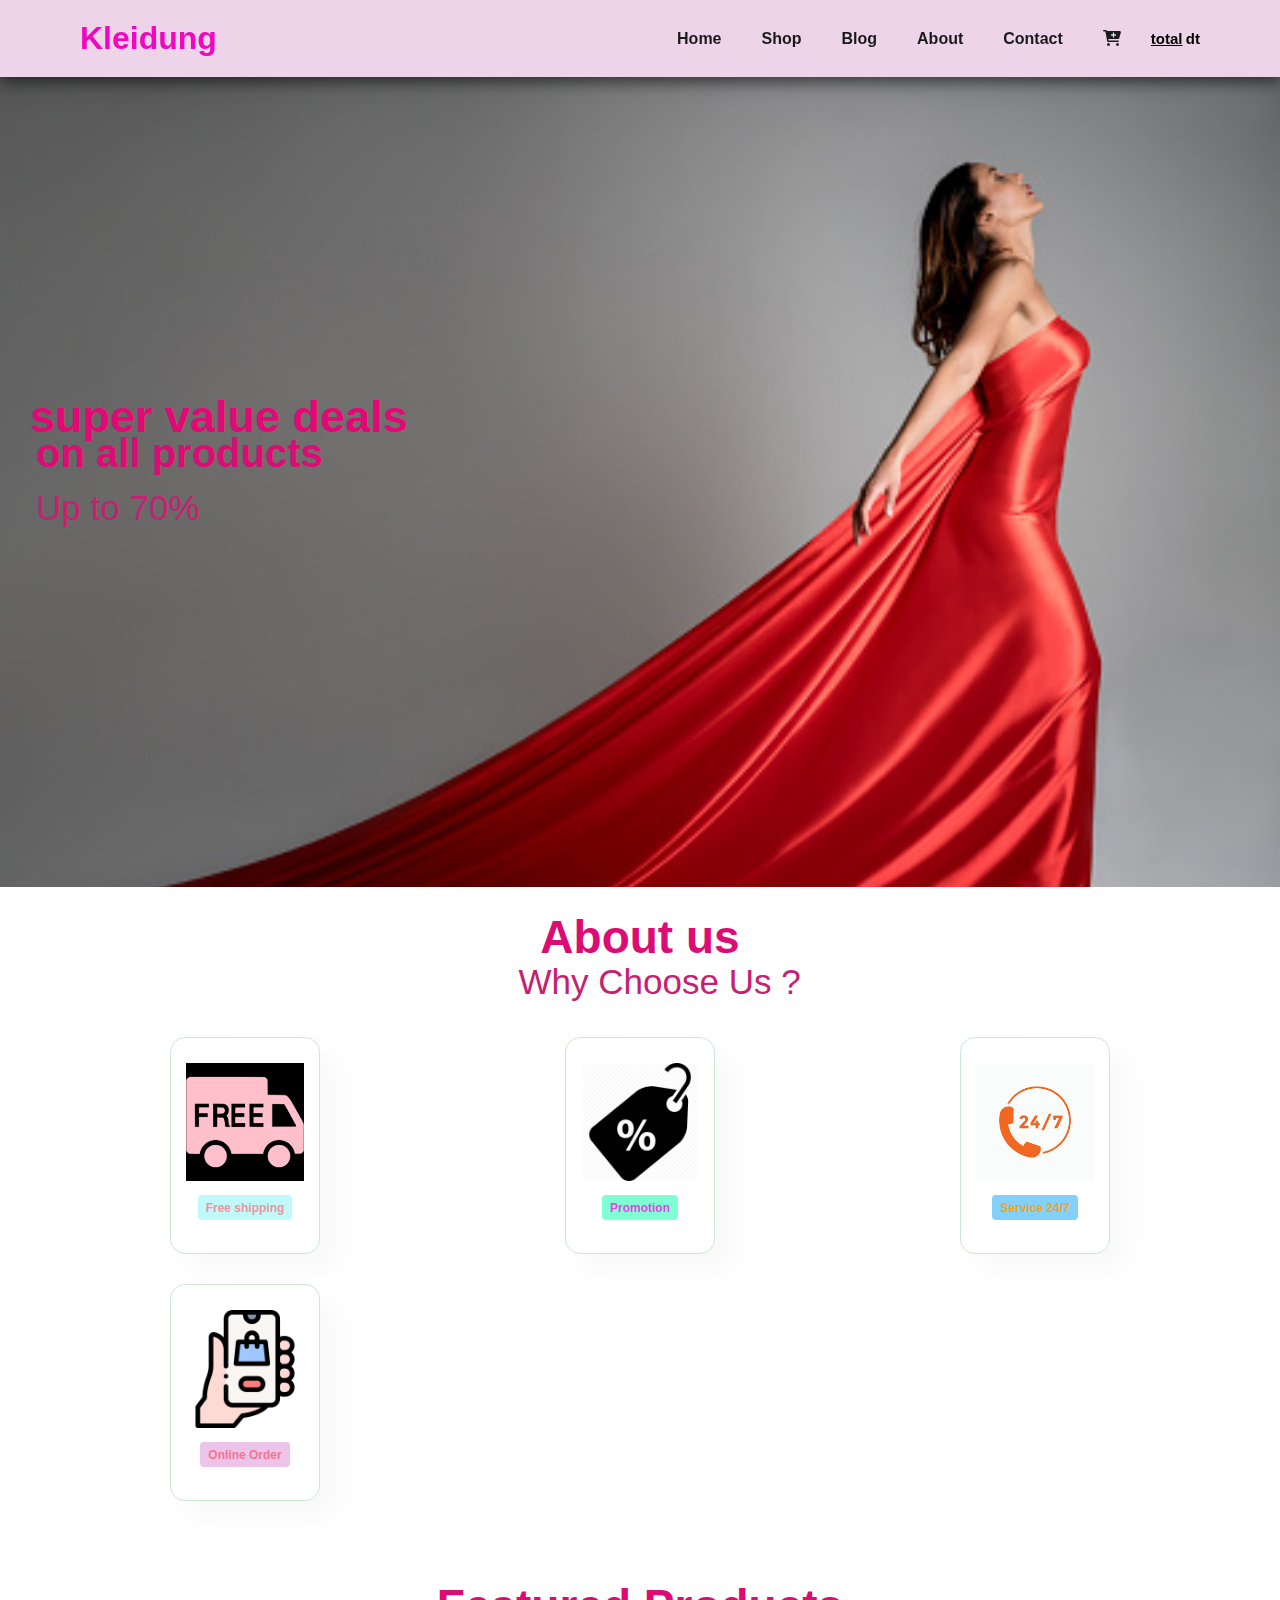
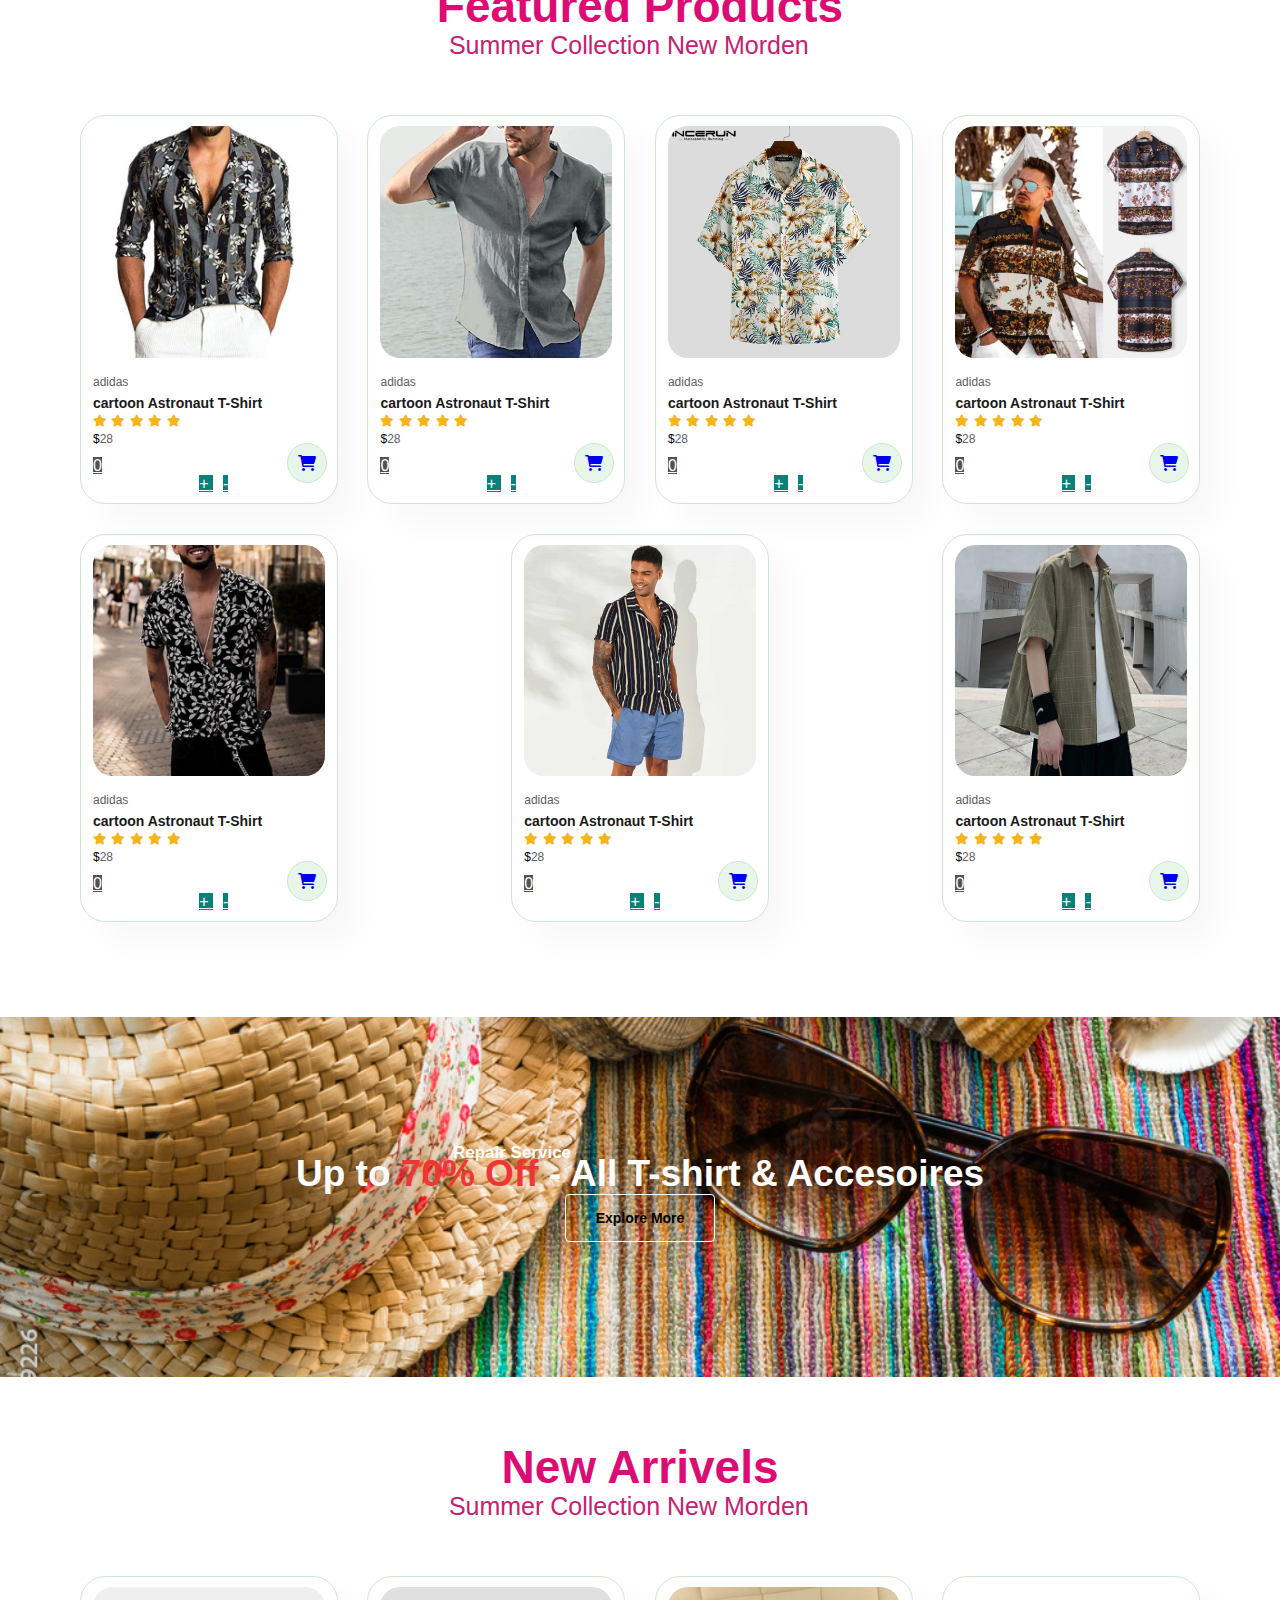
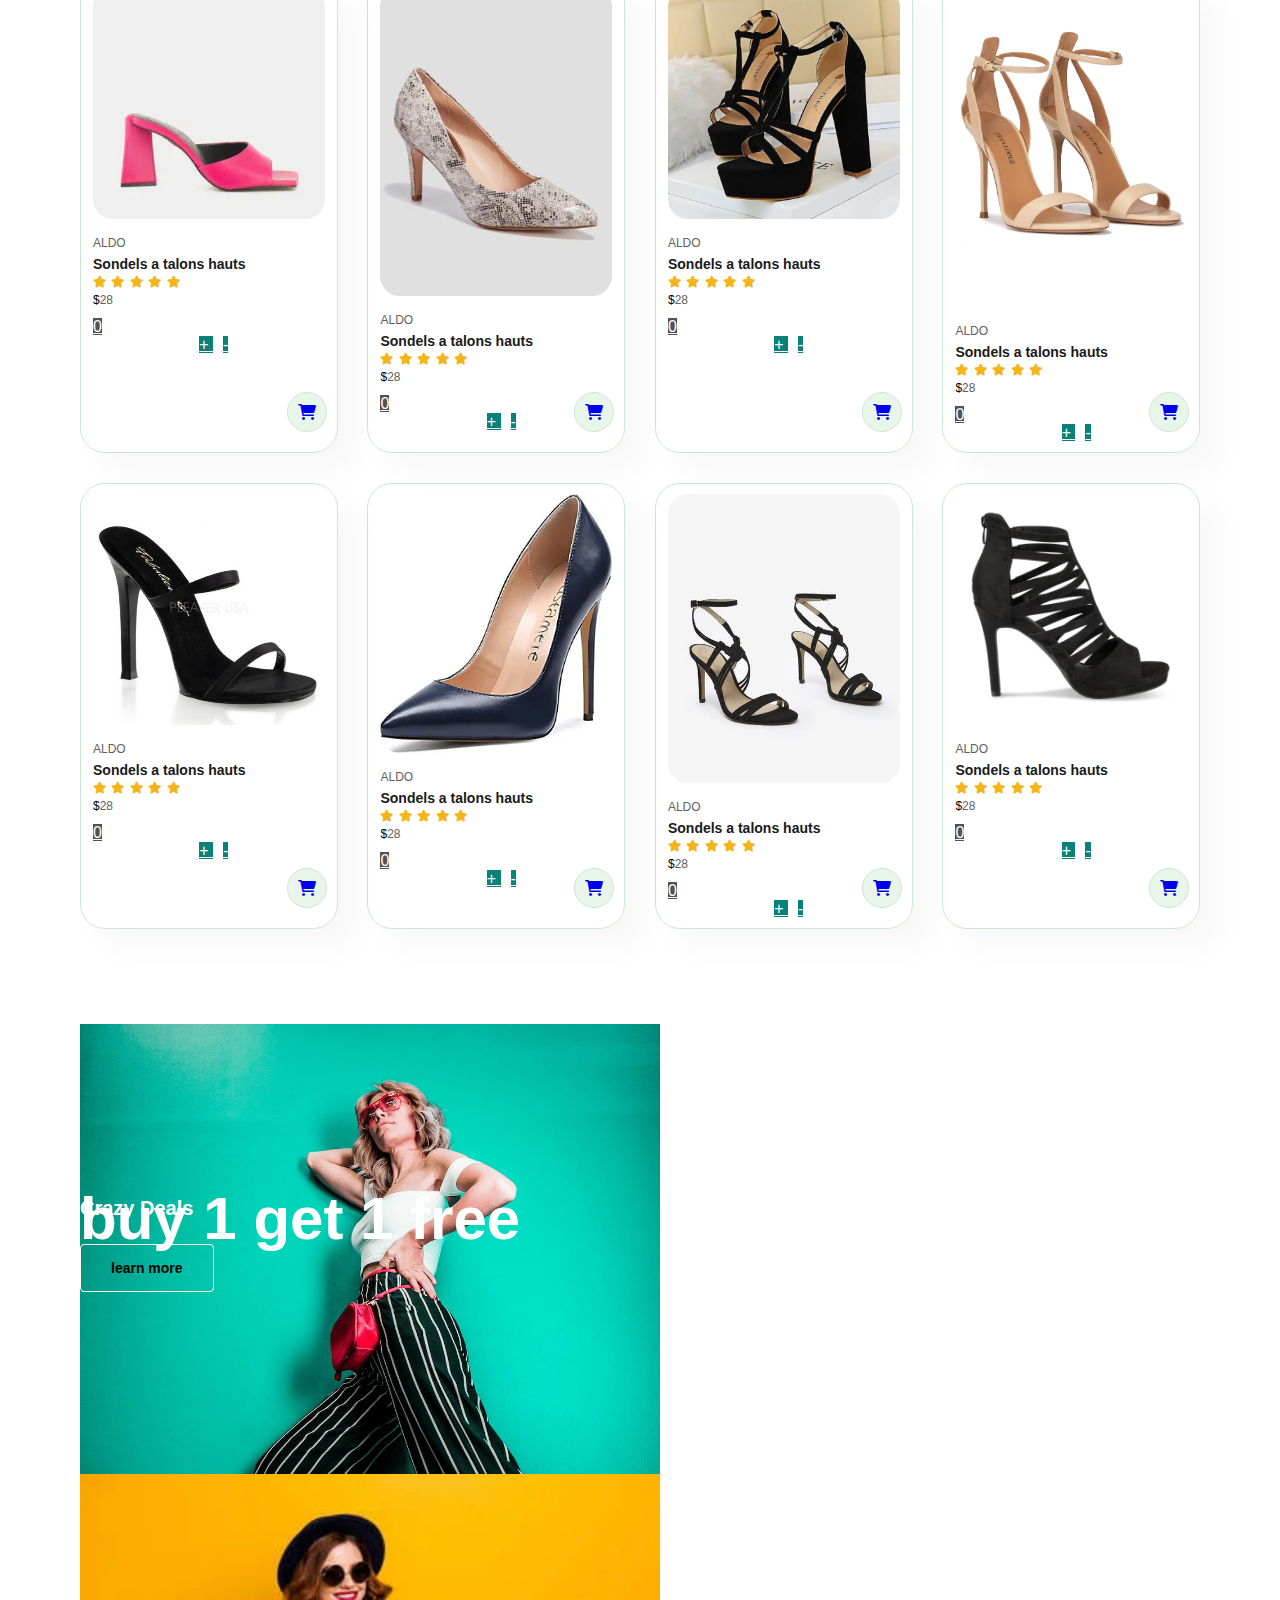
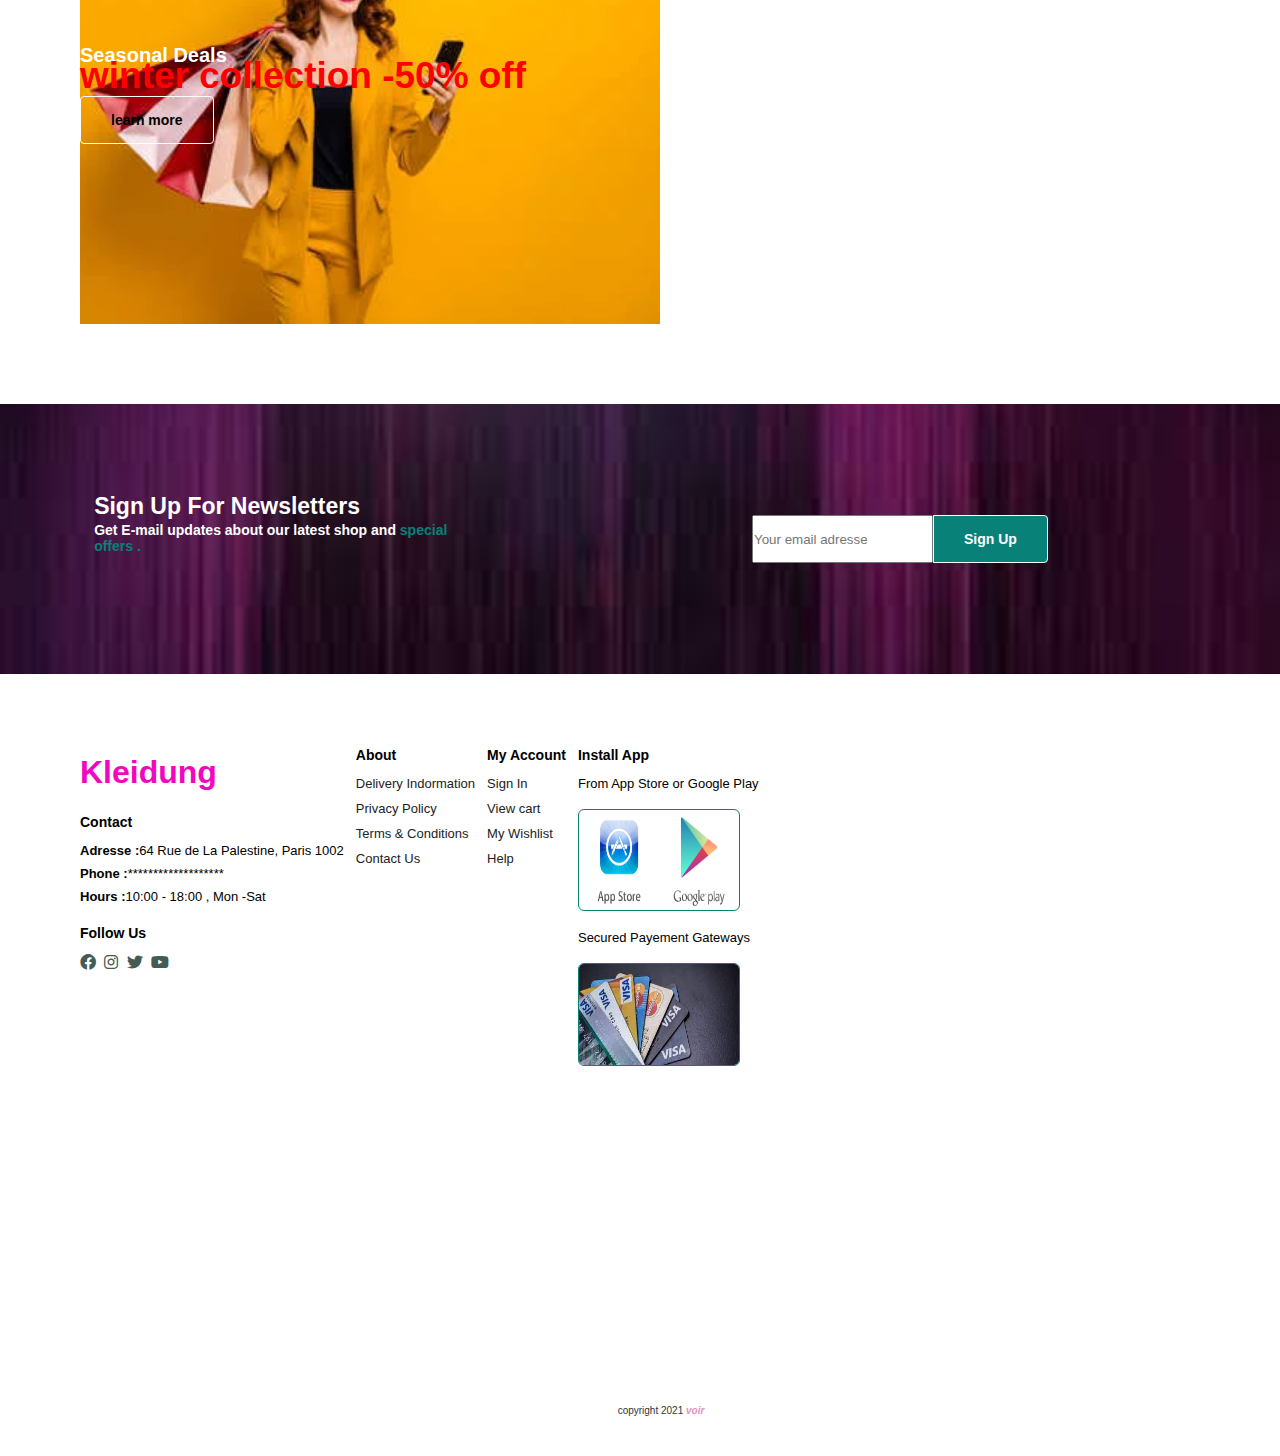
<file: index.html>
<!DOCTYPE html>
<html lang="fr">
<head>
    <meta charset="UTF-8">
    <meta http-equiv="X-UA-Compatible" content="IE=edge">
    <meta name="viewport" content="width=device-width, initial-scale=1.0">
    <title> E-commerce</title>
    <link rel="stylesheet" href="fontawesome-free-6.1.1-web/css/all.css">

    <link rel="stylesheet" href="style.css">
    <link rel="stylesheet" href="script.js" />

    

</head>
<body>
<section id="header">
    <a href="#" class="logo">Kleidung </a>
<div>
<ul id="navbar">
    <li><a class="active" href="index.html">Home</a></li>
    <li><a href="shop.html">Shop</a></li>
    <li><a href="#Blog">Blog</a></li>
    <li><a href="#feature">About</a></li>
    <li><a href="#nwesletter">Contact</a></li>
    <li><a href="#"><i class="fa-solid fa-cart-plus"></i></a></li>
    <div class="col-md-2 col-sm-3 col-xs-3" style=" text-align:center;  margin-left: 10px; padding-left: 10Spx;display:flex;align-items:center ;">
		             
        <h6 class="h6"><a href="#" style="color:#000;font-size: 15px ;" id="total">total</a> <a style="color:#000;font-size: 15px ">dt</a></h6>
</ul>


</div>
</section>



<section id="hero">
    <h4>super value deals</h4>
    <h1>on all products</h1>
    <p>Up to 70% </p>
</section>


<section id="feature" class="section-p1" >
    <div class="titre">
    <h2 class="titre-text">About us</h2>
        <p>Why Choose Us ?</p>
</div>

    <div class="fe-box">
        <img src="img/images (1).png" alt="">
     <h6>Free shipping</h6>
    </div>

  

    <div class="fe-box">
        <img src="img/promotion-icon-png-11.jpg" alt="">
     <h6>Promotion</h6>
    </div>

    <div class="fe-box">
        <img src="img/images.png" alt="">
     <h6>Service 24/7</h6>
    </div>

    <div class="fe-box">
        <img src="img/2558162.png" alt="">
     <h6>Online Order</h6>
    </div>
  
</section>



<section id="product1" class="section-p1">
    <h2>Featured Products</h2>
    <p>Summer Collection New Morden</p>
    <div class="pro-container">
        <div class="pro">
            <img src="img/6fa9ec19fb8ab13b19871704e932abc0.jpg" alt="">
            <div class="des">
                <span>adidas</span>
                <h5>cartoon Astronaut T-Shirt</h5>
                <div class="star">
                <i class="fas fa-star"></i>    
                <i class="fas fa-star"></i> 
                <i class="fas fa-star"></i> 
                <i class="fas fa-star"></i> 
                <i class="fas fa-star"></i> 
                </div>
                <a class="bouphoto" style="background:transparent; color: white;"> <span style="color: black;" >$</span><span class="prix" id="p1">28</span></a>
        
        
            </div>
        
        <figcaption class="basphoto"> <a  class="bouphoto nbr" style="background:rgb(85, 81, 81);color: white; margin-right: 950%;" href="#+10">0</a>
            
            <a class="bouphoto plus" style="background:#088178;color: white; margin: 10px;" href="#+1">+ </a>

            <a class="bouphoto moins" style="background:#088178;color: white;" href="#+1">- </a>
           
   </figcaption>
   <div class="cart">
    <a href="#"><i class="fa-solid fa-cart-shopping "></i></a>
        </div>
        </div>


    <div class="pro">
        <img src="img/5191ypETTxS._AC_SX425_.jpg" alt="">
        <div class="des">
            <span>adidas</span>
            <h5>cartoon Astronaut T-Shirt</h5>
            <div class="star">
            <i class="fas fa-star"></i>    
            <i class="fas fa-star"></i> 
            <i class="fas fa-star"></i> 
            <i class="fas fa-star"></i> 
            <i class="fas fa-star"></i> 
            </div>
            <a class="bouphoto" style="background:transparent; color: white;"> <span style="color: black;" >$</span><span class="prix" id="p1">28</span></a>
        </div>
       
    <figcaption class="basphoto"> <a  class="bouphoto nbr" style="background:rgb(85, 81, 81);color: white; margin-right: 950%;" href="#+10">0</a>
        <a class="bouphoto plus" style="background:#088178;color: white; margin: 10px;" href="#+1">+ </a>

        <a class="bouphoto moins" style="background:#088178;color: white;" href="#+1">- </a>
    
</figcaption>
<div class="cart">
    <a href="#"><i class="fa-solid fa-cart-shopping "></i></a>
</div>
</div>

<div class="pro">
    <img src="img/f76af88498fe30bac59ee571202ee6e363f52d74_original.jpeg" alt="">
    <div class="des">
        <span>adidas</span>
        <h5>cartoon Astronaut T-Shirt</h5>
        <div class="star">
        <i class="fas fa-star"></i>    
        <i class="fas fa-star"></i> 
        <i class="fas fa-star"></i> 
        <i class="fas fa-star"></i> 
        <i class="fas fa-star"></i> 
        </div>

        <a class="bouphoto" style="background:transparent; color: white;"> <span style="color: black;" >$</span><span class="prix" id="p1">28</span></a>
    </div>
   
<figcaption class="basphoto"> <a  class="bouphoto nbr" style="background:rgb(85, 81, 81);color: white; margin-right: 950%;" href="#+10">0</a>
    <a class="bouphoto plus" style="background:#088178;color: white; margin: 10px;" href="#+1">+ </a>

    <a class="bouphoto moins" style="background:#088178;color: white;" href="#+1">- </a>

</figcaption>
    <div class="cart">
    <a href="#"><i class="fa-solid fa-cart-shopping "></i></a>
</div>
</div>

<div class="pro">
    <img src="img/chemises-d-ete-pour-hommes-chemises-imprimees-deco.webp" alt="">
    <div class="des">
        <span>adidas</span>
        <h5>cartoon Astronaut T-Shirt</h5>
        <div class="star">
        <i class="fas fa-star"></i>    
        <i class="fas fa-star"></i> 
        <i class="fas fa-star"></i> 
        <i class="fas fa-star"></i> 
        <i class="fas fa-star"></i> 
        </div>
        <a class="bouphoto" style="background:transparent; color: white;"> <span style="color: black;" >$</span><span class="prix" id="p1">28</span></a>
    </div>
   
<figcaption class="basphoto"> <a  class="bouphoto nbr" style="background:rgb(85, 81, 81);color: white; margin-right: 950%;" href="#+10">0</a>
    <a class="bouphoto plus" style="background:#088178;color: white; margin: 10px;" href="#+1">+ </a>

    <a class="bouphoto moins" style="background:#088178;color: white;" href="#+1">- </a>

</figcaption>
    <div class="cart">
    <a href="#"><i class="fa-solid fa-cart-shopping "></i></a>
</div>
</div>

<div class="pro">
    <img src="img/rBVaVl7XTkqAIUyxAANcmq3zk6c185.jpg" alt="">
    <div class="des">
        <span>adidas</span>
        <h5>cartoon Astronaut T-Shirt</h5>
        <div class="star">
        <i class="fas fa-star"></i>    
        <i class="fas fa-star"></i> 
        <i class="fas fa-star"></i> 
        <i class="fas fa-star"></i> 
        <i class="fas fa-star"></i> 
        </div>
        <a class="bouphoto" style="background:transparent; color: white;"> <span style="color: black;" >$</span><span class="prix" id="p1">28</span></a>
    </div>
   
<figcaption class="basphoto"> <a  class="bouphoto nbr" style="background:rgb(85, 81, 81);color: white; margin-right: 950%;" href="#+10">0</a>
    <a class="bouphoto plus" style="background:#088178;color: white; margin: 10px;" href="#+1">+ </a>

    <a class="bouphoto moins" style="background:#088178;color: white;" href="#+1">- </a>

</figcaption>
    <div class="cart">
    <a href="#"><i class="fa-solid fa-cart-shopping "></i></a>
</div>
</div>

<div class="pro">
    <img src="img/trending-shirts-2021-2.jpg" alt="">
    <div class="des">
        <span>adidas</span>
        <h5>cartoon Astronaut T-Shirt</h5>
        <div class="star">
        <i class="fas fa-star"></i>    
        <i class="fas fa-star"></i> 
        <i class="fas fa-star"></i> 
        <i class="fas fa-star"></i> 
        <i class="fas fa-star"></i> 
        </div>
        <a class="bouphoto" style="background:transparent; color: white;"> <span style="color: black;" >$</span><span class="prix" id="p1">28</span></a>
    </div>
   
<figcaption class="basphoto"> <a  class="bouphoto nbr" style="background:rgb(85, 81, 81);color: white; margin-right: 950%;" href="#+10">0</a>
    <a class="bouphoto plus" style="background:#088178;color: white; margin: 10px;" href="#+1">+ </a>

    <a class="bouphoto moins" style="background:#088178;color: white;" href="#+1">- </a>

</figcaption>
    <div class="cart">
    <a href="#"><i class="fa-solid fa-cart-shopping "></i></a>
</div>
</div>

<div class="pro">
    <img src="img/Fashion-New-Shirt-Summer-Shirts-Black-Color-Casual-Shirt-Plus-Size-Printing-Shorts-Sleeve-Loose-Tops.webp" alt="">
    <div class="des">
        <span>adidas</span>
        <h5>cartoon Astronaut T-Shirt</h5>
        <div class="star">
        <i class="fas fa-star"></i>    
        <i class="fas fa-star"></i> 
        <i class="fas fa-star"></i> 
        <i class="fas fa-star"></i> 
        <i class="fas fa-star"></i> 
        </div>
        <a class="bouphoto" style="background:transparent; color: white;"> <span style="color: black;" >$</span><span class="prix" id="p1">28</span></a>
    </div>
   
<figcaption class="basphoto"> <a  class="bouphoto nbr" style="background:rgb(85, 81, 81);color: white; margin-right: 950%;" href="#+10">0</a>
    <a class="bouphoto plus" style="background:#088178;color: white; margin: 10px;" href="#+1">+ </a>

    <a class="bouphoto moins" style="background:#088178;color: white;" href="#+1">- </a>

</figcaption>
    <div class="cart">
    <a href="#"><i class="fa-solid fa-cart-shopping "></i></a>
</div>
</div>
    </div>
</section>

<section id="banner" class="section-m1">
    <h4>Repair Service</h4>
    <h2>Up to <span>70% Off </span>- All T-shirt & Accesoires</h2>
    <button class="normal">Explore More</button>
</section>

<section id="product1" class="section-p1">
    <h2>New Arrivels</h2>
    <p>Summer Collection New Morden</p>
    <div class="pro-container">
        <div class="pro">
            <img src="img/60b330284193600e714ad215f949d62f.webp" alt="">
            <div class="des">
                <span>ALDO</span>
                <h5>Sondels a talons hauts</h5>
                <div class="star">
                <i class="fas fa-star"></i>    
                <i class="fas fa-star"></i> 
                <i class="fas fa-star"></i> 
                <i class="fas fa-star"></i> 
                <i class="fas fa-star"></i> 
                </div>
                <a class="bouphoto" style="background:transparent; color: white;"> <span style="color: black;" >$</span><span class="prix" id="p1">28</span></a>
        </div>
       
    <figcaption class="basphoto"> <a  class="bouphoto nbr" style="background:rgb(85, 81, 81);color: white; margin-right: 950%;" href="#+10">0</a>
        <a class="bouphoto plus" style="background:#088178;color: white; margin: 10px;" href="#+1">+ </a>

        <a class="bouphoto moins" style="background:#088178;color: white;" href="#+1">- </a>
    
</figcaption>
            <div class="cart">
            <a href="#"><i class="fa-solid fa-cart-shopping "></i></a>
        </div>
    </div>


    <div class="pro">
        <img src="img/escarpins-a-talons-sable-femme-b-36165600718211000.jpg" alt="">
        <div class="des">
            <span>ALDO</span>
            <h5>Sondels a talons hauts</h5>
            <div class="star">
            <i class="fas fa-star"></i>    
            <i class="fas fa-star"></i> 
            <i class="fas fa-star"></i> 
            <i class="fas fa-star"></i> 
            <i class="fas fa-star"></i> 
            </div>
            <a class="bouphoto" style="background:transparent; color: white;"> <span style="color: black;" >$</span><span class="prix" id="p1">28</span></a>
        </div>
       
    <figcaption class="basphoto"> <a  class="bouphoto nbr" style="background:rgb(85, 81, 81);color: white; margin-right: 950%;" href="#+10">0</a>
        <a class="bouphoto plus" style="background:#088178;color: white; margin: 10px;" href="#+1">+ </a>

        <a class="bouphoto moins" style="background:#088178;color: white;" href="#+1">- </a>
    
</figcaption>
        <div class="cart">
        <a href="#"><i class="fa-solid fa-cart-shopping "></i></a>
    </div>
</div>

<div class="pro">
    <img src="img/rome-sandales-a-talons-hauts-plate-forme-de-mode-1.webp" alt="">
    <div class="des">
        <span>ALDO</span>
        <h5>Sondels a talons hauts</h5>
        <div class="star">
        <i class="fas fa-star"></i>    
        <i class="fas fa-star"></i> 
        <i class="fas fa-star"></i> 
        <i class="fas fa-star"></i> 
        <i class="fas fa-star"></i> 
        </div>
        <a class="bouphoto" style="background:transparent; color: white;"> <span style="color: black;" >$</span><span class="prix" id="p1">28</span></a>
        </div>
       
    <figcaption class="basphoto"> <a  class="bouphoto nbr" style="background:rgb(85, 81, 81);color: white; margin-right: 950%;" href="#+10">0</a>
        <a class="bouphoto plus" style="background:#088178;color: white; margin: 10px;" href="#+1">+ </a>

        <a class="bouphoto moins" style="background:#088178;color: white;" href="#+1">- </a>
    
</figcaption>
    <div class="cart">
    <a href="#"><i class="fa-solid fa-cart-shopping "></i></a>
</div>
</div>

<div class="pro">
    <img src="img/sandalias-beige-tacon-pulsera-pura-lopez-martina1.jpg" alt="">
    <div class="des">
        <span>ALDO</span>
        <h5>Sondels a talons hauts</h5>
        <div class="star">
        <i class="fas fa-star"></i>    
        <i class="fas fa-star"></i> 
        <i class="fas fa-star"></i> 
        <i class="fas fa-star"></i> 
        <i class="fas fa-star"></i> 
        </div>
        <a class="bouphoto" style="background:transparent; color: white;"> <span style="color: black;" >$</span><span class="prix" id="p1">28</span></a>
        </div>
       
    <figcaption class="basphoto"> <a  class="bouphoto nbr" style="background:rgb(85, 81, 81);color: white; margin-right: 950%;" href="#+10">0</a>
        <a class="bouphoto plus" style="background:#088178;color: white; margin: 10px;" href="#+1">+ </a>

        <a class="bouphoto moins" style="background:#088178;color: white;" href="#+1">- </a>
    
</figcaption>
    <div class="cart">
    <a href="#"><i class="fa-solid fa-cart-shopping "></i></a>
</div>
</div>

<div class="pro">
    <img src="img/mule-noir-gala-02.jpg" alt="">
    <div class="des">
        <span>ALDO</span>
        <h5>Sondels a talons hauts</h5>
        <div class="star">
        <i class="fas fa-star"></i>    
        <i class="fas fa-star"></i> 
        <i class="fas fa-star"></i> 
        <i class="fas fa-star"></i> 
        <i class="fas fa-star"></i> 
        </div>
        <a class="bouphoto" style="background:transparent; color: white;"> <span style="color: black;" >$</span><span class="prix" id="p1">28</span></a>
    </div>
   
<figcaption class="basphoto"> <a  class="bouphoto nbr" style="background:rgb(85, 81, 81);color: white; margin-right: 950%;" href="#+10">0</a>
    <a class="bouphoto plus" style="background:#088178;color: white; margin: 10px;" href="#+1">+ </a>

    <a class="bouphoto moins" style="background:#088178;color: white;" href="#+1">- </a>

</figcaption>
    <div class="cart">
    <a href="#"><i class="fa-solid fa-cart-shopping "></i></a>
</div>
</div>

<div class="pro">
    <img src="img/itwaqaf1i9sh5uddxgcd.webp" alt="">
    <div class="des">
        <span>ALDO</span>
        <h5>Sondels a talons hauts</h5>
        <div class="star">
        <i class="fas fa-star"></i>    
        <i class="fas fa-star"></i> 
        <i class="fas fa-star"></i> 
        <i class="fas fa-star"></i> 
        <i class="fas fa-star"></i> 
        </div>
        <a class="bouphoto" style="background:transparent; color: white;"> <span style="color: black;" >$</span><span class="prix" id="p1">28</span></a>
    </div>
   
<figcaption class="basphoto"> <a  class="bouphoto nbr" style="background:rgb(85, 81, 81);color: white; margin-right: 950%;" href="#+10">0</a>
    <a class="bouphoto plus" style="background:#088178;color: white; margin: 10px;" href="#+1">+ </a>

    <a class="bouphoto moins" style="background:#088178;color: white;" href="#+1">- </a>

</figcaption>
    <div class="cart">
    <a href="#"><i class="fa-solid fa-cart-shopping "></i></a>
</div>
</div>

<div class="pro">
    <img src="img/SELENA-NUB_NOIR_B.jpg" alt="">
    <div class="des">
        <span>ALDO</span>
        <h5>Sondels a talons hauts</h5>
        <div class="star">
        <i class="fas fa-star"></i>    
        <i class="fas fa-star"></i> 
        <i class="fas fa-star"></i> 
        <i class="fas fa-star"></i> 
        <i class="fas fa-star"></i> 
        </div>
        <a class="bouphoto" style="background:transparent; color: white;"> <span style="color: black;" >$</span><span class="prix" id="p1">28</span></a>
        </div>
       
    <figcaption class="basphoto"> <a  class="bouphoto nbr" style="background:rgb(85, 81, 81);color: white; margin-right: 950%;" href="#+10">0</a>
        <a class="bouphoto plus" style="background:#088178;color: white; margin: 10px;" href="#+1">+ </a>

        <a class="bouphoto moins" style="background:#088178;color: white;" href="#+1">- </a>
    
</figcaption>
    <div class="cart">
    <a href="#"><i class="fa-solid fa-cart-shopping "></i></a>
</div>
</div>

<div class="pro">
    <img src="img/C32182059_1.jpg" alt="">
    <div class="des">
        <span>ALDO</span>
        <h5>Sondels a talons hauts</h5>
        <div class="star">
        <i class="fas fa-star"></i>    
        <i class="fas fa-star"></i> 
        <i class="fas fa-star"></i> 
        <i class="fas fa-star"></i> 
        <i class="fas fa-star"></i> 
        </div>
        <a class="bouphoto" style="background:transparent; color: white;"> <span style="color: black;" >$</span><span class="prix" id="p1">28</span></a>
    </div>
   
<figcaption class="basphoto"> <a  class="bouphoto nbr" style="background:rgb(85, 81, 81);color: white; margin-right: 950%;" href="#+10">0</a>
    <a class="bouphoto plus" style="background:#088178;color: white; margin: 10px;" href="#+1">+ </a>

    <a class="bouphoto moins" style="background:#088178;color: white;" href="#+1">- </a>

</figcaption>
    <div class="cart">
    <a href="#"><i class="fa-solid fa-cart-shopping "></i></a>
</div>
</div>
    </div>
</section>


<section id="sm-banner" class="section-p1">
    <div class="banner-box">
        <h4>Crazy Deals</h4>
        <h2>buy 1 get 1 free</h2>
        <button class="normal">learn more</button>
    </div>

    <div class="banner-box banner-box2">
        <h4>Seasonal Deals</h4>
        <h2>winter collection -50% off</h2>
        <button class="normal">learn more</button>
    </div>
</section>

<section id="nwesletter" class="section-p1 section-m1">
    <div class="nwestext">
        <h4>Sign Up For Newsletters</h4>
        <p>Get E-mail updates about our latest shop and <span>special offers .</span></p>

    </div>
    <div class="form">
        <input type="text" placeholder="Your email adresse">
        <button class="normal">Sign Up</button>
    </div>
</section>


<footer id="Blog" class="section-p1">
        

    <div class="col">
        <a href="#" class="logo">Kleidung </a>
        <h4>Contact</h4>
        <p><strong>Adresse :</strong>64 Rue de La Palestine, Paris 1002</p>
   <p><strong>Phone :</strong>*******************</p>
   <p> <strong>Hours :</strong>10:00 - 18:00 , Mon -Sat</p>
   <div class="follow">
    <h4>Follow Us</h4>
    <div class="icon">
        <i class="fa-brands fa-facebook"></i>
        <i class="fa-brands fa-instagram"></i>
        <i class="fa-brands fa-twitter"></i>
        <i class="fa-brands fa-youtube"></i>
    </div>
   </div>
    </div>
    <div class="col">
        <h4>About</h4>
       <a href="#">Delivery Indormation</a>
       <a href="#">Privacy Policy</a>
       <a href="#">Terms & Conditions</a>
       <a href="#">Contact Us</a>
    </div>

    <div class="col">
        <h4>My Account</h4>
       <a href="#">Sign In</a>
       <a href="#">View cart</a>
       <a href="#">My Wishlist</a>
       <a href="#">Help</a>
    </div>

    <div class="col install">
        <h4>Install App </h4>
        <p>From App Store or Google Play</p>
        <div class="row">
            <img src="img/optimisation-app-store.png" alt="">
        
        
        <p>Secured Payement Gateways</p>
        <img src="img/images (18).jpg">
    </div>

   
    


</footer>


<div class="copyright">
    <p>copyright 2021 <a href="https://youtu.be/O1HB08qYRtM">voir</a> </p>
</div>




    <script src="script.js"></script>
    </body>
    </html>
</file>
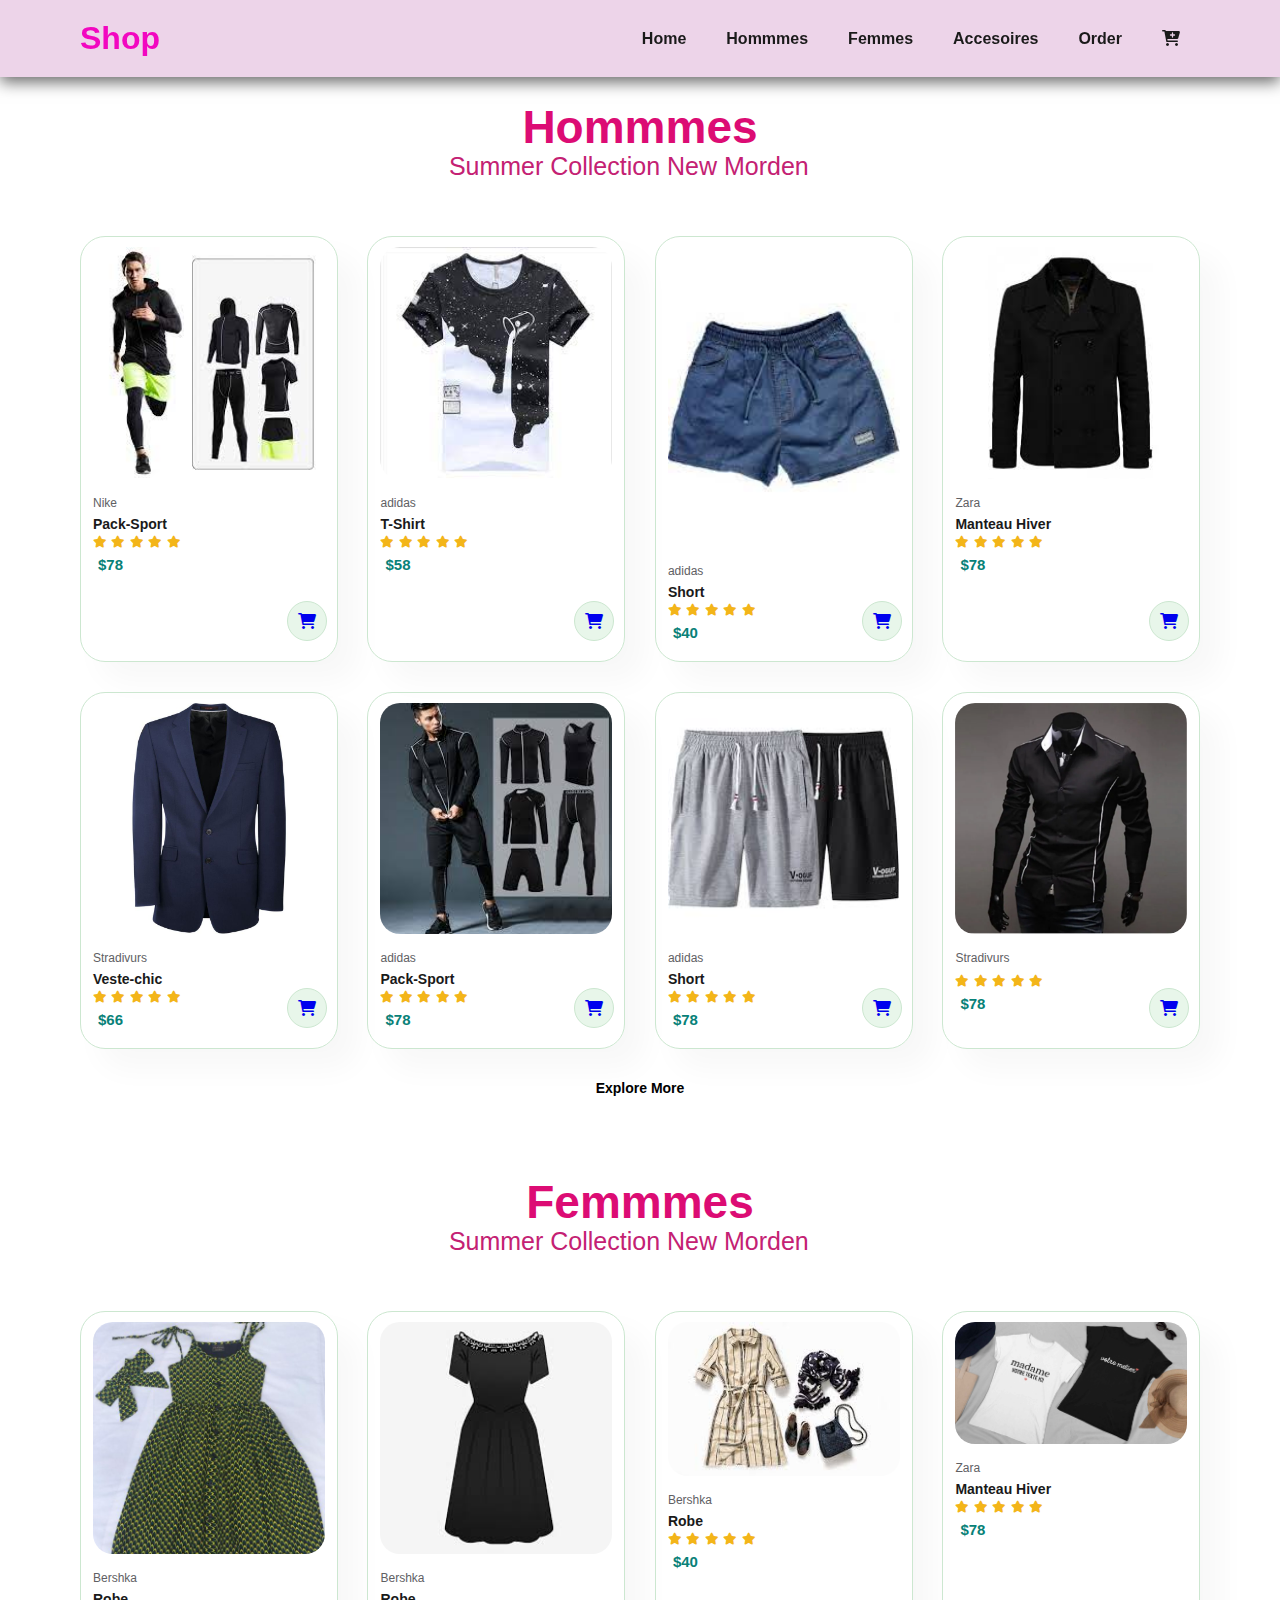
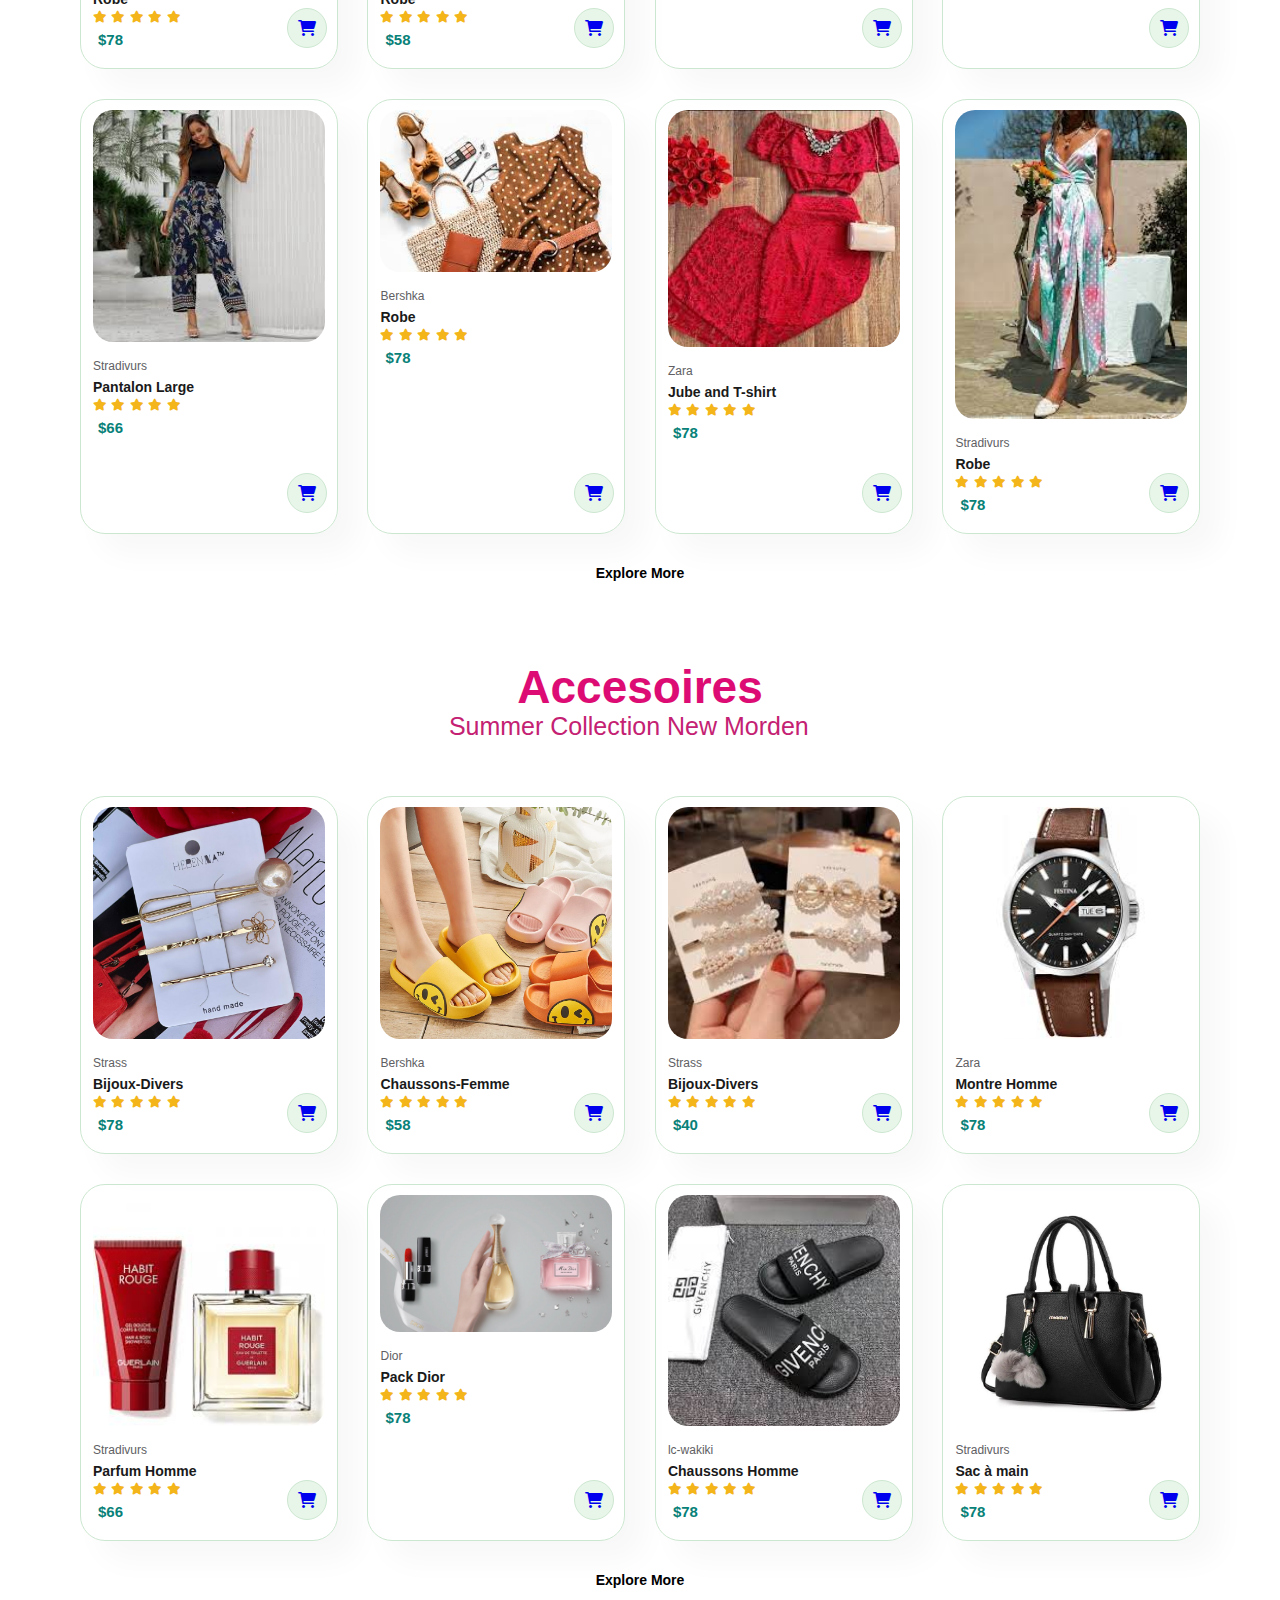
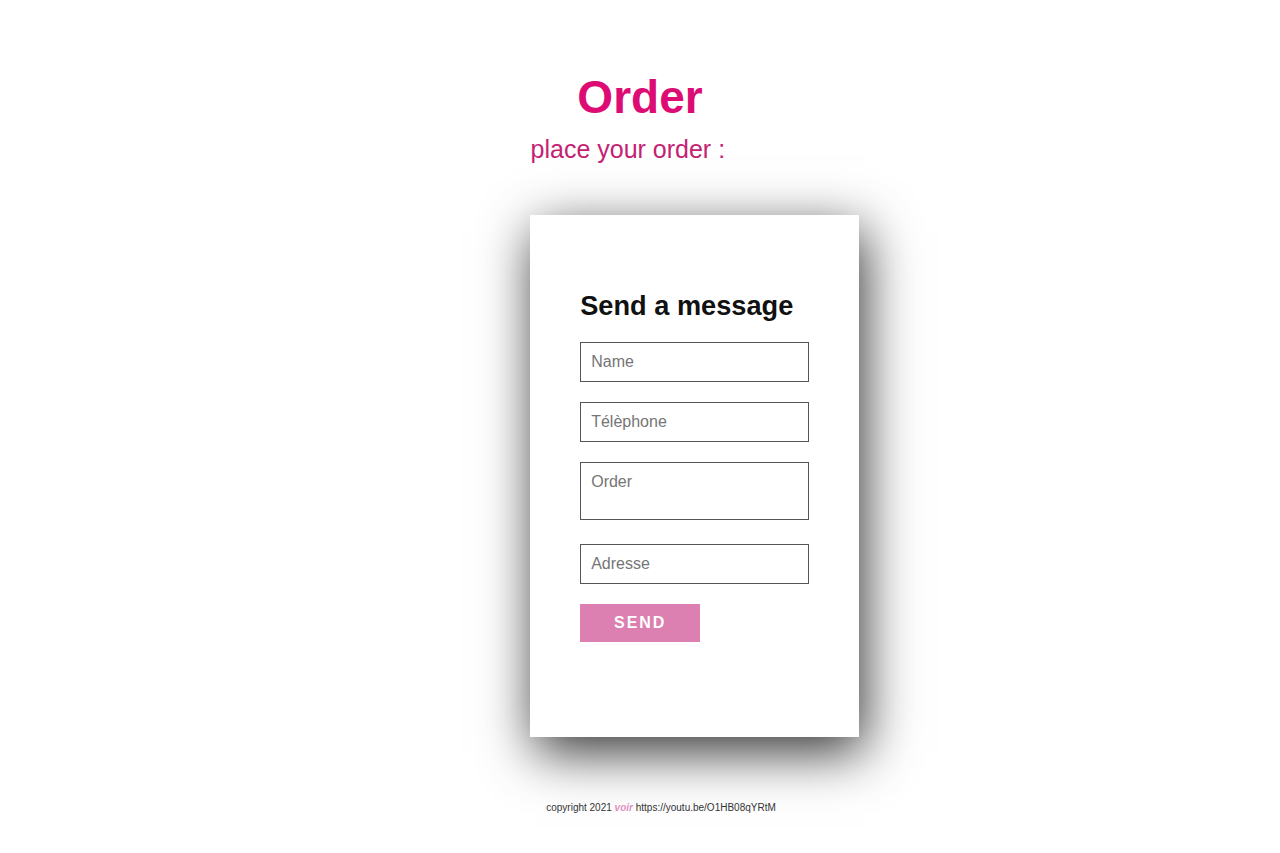
<file: shop.html>
<!DOCTYPE html>
<html lang="fr">
<head>
    <meta charset="UTF-8">
    <meta http-equiv="X-UA-Compatible" content="IE=edge">
    <meta name="viewport" content="width=device-width, initial-scale=1.0">
    <title>Shop</title>
    <link rel="stylesheet" href="fontawesome-free-6.1.1-web/css/all.css">

    <link rel="stylesheet" href="style.css">
    <link rel="stylesheet" href="script.js" />

    </head>
    <body>
        <section id="header">
            <a href="#" class="logo">Shop </a>
        <div>
        <ul id="navbar">
            <li><a class="active" href="index.html">Home</a></li>
            <li><a href="#product2">Hommmes</a></li>
            <li><a href="#product3">Femmes</a></li>
            <li><a href="#product4">Accesoires</a></li>
            <li><a href="#contact">Order</a></li>
            <li><a href="cart.html"><i class="fa-solid fa-cart-plus"></i></a></li>
        </ul>
        
        </div>
        </section>

        <section id="product2" class="section-p1">
            <h2>Hommmes</h2>
            <p>Summer Collection New Morden</p>
            <div class="pro-container">
                <div class="pro">
                    <img src="img/téléchargement.jpg" alt="">
                    <div class="des">
                        <span>Nike</span>
                        <h5>Pack-Sport</h5>
                        <div class="star">
                        <i class="fas fa-star"></i>    
                        <i class="fas fa-star"></i> 
                        <i class="fas fa-star"></i> 
                        <i class="fas fa-star"></i> 
                        <i class="fas fa-star"></i> 
                        </div>
                        <h4>$78</h4>
                    </div>
                    <div class="cart">
                    <a href="#"><i class="fa-solid fa-cart-shopping "></i></a>
                </div>
            </div>
        
        
            <div class="pro">
                <img src="img/téléchargement (1).jpg" alt="">
                <div class="des">
                    <span>adidas</span>
                    <h5>T-Shirt</h5>
                    <div class="star">
                    <i class="fas fa-star"></i>    
                    <i class="fas fa-star"></i> 
                    <i class="fas fa-star"></i> 
                    <i class="fas fa-star"></i> 
                    <i class="fas fa-star"></i> 
                    </div>
                    <h4>$58</h4>
                </div>
                <div class="cart">
                <a href="#"><i class="fa-solid fa-cart-shopping "></i></a>
            </div>
        </div>
        
        <div class="pro">
            <img src="img/téléchargement (2).jpg" alt="">
            <div class="des">
                <span>adidas</span>
                <h5>Short</h5>
                <div class="star">
                <i class="fas fa-star"></i>    
                <i class="fas fa-star"></i> 
                <i class="fas fa-star"></i> 
                <i class="fas fa-star"></i> 
                <i class="fas fa-star"></i> 
                </div>
                <h4>$40</h4>
            </div>
            <div class="cart">
            <a href="#"><i class="fa-solid fa-cart-shopping "></i></a>
        </div>
        </div>
        
        <div class="pro">
            <img src="img/images (16).jpg" alt="">
            <div class="des">
                <span>Zara</span>
                <h5>Manteau Hiver</h5>
                <div class="star">
                <i class="fas fa-star"></i>    
                <i class="fas fa-star"></i> 
                <i class="fas fa-star"></i> 
                <i class="fas fa-star"></i> 
                <i class="fas fa-star"></i> 
                </div>
                <h4>$78</h4>
            </div>
            <div class="cart">
            <a href="#"><i class="fa-solid fa-cart-shopping "></i></a>
        </div>
        </div>
        
        <div class="pro">
            <img src="img/veste-homme-chic-coupe-classique-bleu-roi-taille-52.jpg" alt="">
            <div class="des">
                <span>Stradivurs</span>
                <h5>Veste-chic</h5>
                <div class="star">
                <i class="fas fa-star"></i>    
                <i class="fas fa-star"></i> 
                <i class="fas fa-star"></i> 
                <i class="fas fa-star"></i> 
                <i class="fas fa-star"></i> 
                </div>
                <h4>$66</h4>
            </div>
            <div class="cart">
            <a href="#"><i class="fa-solid fa-cart-shopping "></i></a>
        </div>
        </div>
        
        <div class="pro">
            <img src="img/images (2).jpg" alt="">
            <div class="des">
                <span>adidas</span>
                <h5>Pack-Sport</h5>
                <div class="star">
                <i class="fas fa-star"></i>    
                <i class="fas fa-star"></i> 
                <i class="fas fa-star"></i> 
                <i class="fas fa-star"></i> 
                <i class="fas fa-star"></i> 
                </div>
                <h4>$78</h4>
            </div>
            <div class="cart">
            <a href="#"><i class="fa-solid fa-cart-shopping "></i></a>
        </div>
        </div>
        
        <div class="pro">
            <img src="img/images (4).jpg" alt="">
            <div class="des">
                <span>adidas</span>
                <h5>Short</h5>
                <div class="star">
                <i class="fas fa-star"></i>    
                <i class="fas fa-star"></i> 
                <i class="fas fa-star"></i> 
                <i class="fas fa-star"></i> 
                <i class="fas fa-star"></i> 
                </div>
                <h4>$78</h4>
            </div>
            <div class="cart">
            <a href="#"><i class="fa-solid fa-cart-shopping "></i></a>
        </div>
        </div>

        <div class="pro">
            <img src="img/chemise-homme-classique-marque-luxe-nouvelle-mode.webp" alt="">
            <div class="des">
                <span>Stradivurs</span>
                <h5><Chemise-Classique></Chemise-Classique></h5>
                <div class="star">
                <i class="fas fa-star"></i>    
                <i class="fas fa-star"></i> 
                <i class="fas fa-star"></i> 
                <i class="fas fa-star"></i> 
                <i class="fas fa-star"></i> 
                </div>
                <h4>$78</h4>
            </div>
            <div class="cart">
            <a href="#"><i class="fa-solid fa-cart-shopping "></i></a>
        </div>
        </div>
            </div>
            <button class="normal">Explore More</button>
        </section>
        
        <section id="product3" class="section-p1">
            <h2>Femmmes</h2>
            <p>Summer Collection New Morden</p>
            <div class="pro-container">
                <div class="pro">
                    <img src="img/QKFJYE6H-large-480x480.jpg" alt="">
                    <div class="des">
                        <span>Bershka</span>
                        <h5>Robe</h5>
                        <div class="star">
                        <i class="fas fa-star"></i>    
                        <i class="fas fa-star"></i> 
                        <i class="fas fa-star"></i> 
                        <i class="fas fa-star"></i> 
                        <i class="fas fa-star"></i> 
                        </div>
                        <h4>$78</h4>
                    </div>
                    <div class="cart">
                    <a href="#"><i class="fa-solid fa-cart-shopping "></i></a>
                </div>
            </div>
        
        
            <div class="pro">
                <img src="img/images (8).jpg" alt="">
                <div class="des">
                    <span>Bershka</span>
                    <h5>Robe</h5>
                    <div class="star">
                    <i class="fas fa-star"></i>    
                    <i class="fas fa-star"></i> 
                    <i class="fas fa-star"></i> 
                    <i class="fas fa-star"></i> 
                    <i class="fas fa-star"></i> 
                    </div>
                    <h4>$58</h4>
                </div>
                <div class="cart">
                <a href="#"><i class="fa-solid fa-cart-shopping "></i></a>
            </div>
        </div>
        
        <div class="pro">
            <img src="img/images (10).jpg" alt="">
            <div class="des">
                <span>Bershka</span>
                <h5>Robe</h5>
                <div class="star">
                <i class="fas fa-star"></i>    
                <i class="fas fa-star"></i> 
                <i class="fas fa-star"></i> 
                <i class="fas fa-star"></i> 
                <i class="fas fa-star"></i> 
                </div>
                <h4>$40</h4>
            </div>
            <div class="cart">
            <a href="#"><i class="fa-solid fa-cart-shopping "></i></a>
        </div>
        </div>
        
        <div class="pro">
            <img src="img/cadeau-personnalise-femme_364e2d03-cc28-4165-8c19-e7712cd86544.jpg" alt="">
            <div class="des">
                <span>Zara</span>
                <h5>Manteau Hiver</h5>
                <div class="star">
                <i class="fas fa-star"></i>    
                <i class="fas fa-star"></i> 
                <i class="fas fa-star"></i> 
                <i class="fas fa-star"></i> 
                <i class="fas fa-star"></i> 
                </div>
                <h4>$78</h4>
            </div>
            <div class="cart">
            <a href="#"><i class="fa-solid fa-cart-shopping "></i></a>
        </div>
        </div>
        
        <div class="pro">
            <img src="img/images (12).jpg" alt="">
            <div class="des">
                <span>Stradivurs</span>
                <h5>Pantalon Large</h5>
                <div class="star">
                <i class="fas fa-star"></i>    
                <i class="fas fa-star"></i> 
                <i class="fas fa-star"></i> 
                <i class="fas fa-star"></i> 
                <i class="fas fa-star"></i> 
                </div>
                <h4>$66</h4>
            </div>
            <div class="cart">
            <a href="#"><i class="fa-solid fa-cart-shopping "></i></a>
        </div>
        </div>
        
        <div class="pro">
            <img src="img/téléchargement (3).jpg" alt="">
            <div class="des">
                <span>Bershka</span>
                <h5>Robe</h5>
                <div class="star">
                <i class="fas fa-star"></i>    
                <i class="fas fa-star"></i> 
                <i class="fas fa-star"></i> 
                <i class="fas fa-star"></i> 
                <i class="fas fa-star"></i> 
                </div>
                <h4>$78</h4>
            </div>
            <div class="cart">
            <a href="#"><i class="fa-solid fa-cart-shopping "></i></a>
        </div>
        </div>
        
        <div class="pro">
            <img src="img/téléchargement (4).jpg" alt="">
            <div class="des">
                <span>Zara</span>
                <h5>Jube and T-shirt</h5>
                <div class="star">
                <i class="fas fa-star"></i>    
                <i class="fas fa-star"></i> 
                <i class="fas fa-star"></i> 
                <i class="fas fa-star"></i> 
                <i class="fas fa-star"></i> 
                </div>
                <h4>$78</h4>
            </div>
            <div class="cart">
            <a href="#"><i class="fa-solid fa-cart-shopping "></i></a>
        </div>
        </div>

        <div class="pro">
            <img src="img/téléchargement (5).jpg" alt="">
            <div class="des">
                <span>Stradivurs</span>
                <h5>Robe</h5>
                <div class="star">
                <i class="fas fa-star"></i>    
                <i class="fas fa-star"></i> 
                <i class="fas fa-star"></i> 
                <i class="fas fa-star"></i> 
                <i class="fas fa-star"></i> 
                </div>
                <h4>$78</h4>
            </div>
            <div class="cart">
            <a href="#"><i class="fa-solid fa-cart-shopping "></i></a>
        </div>
        </div>
            </div>
            <button class="normal">Explore More</button>
        </section>


        <section id="product4" class="section-p1">
            <h2>Accesoires</h2>
            <p>Summer Collection New Morden</p>
            <div class="pro-container">
                <div class="pro">
                    <img src="img/bijou-divers.jpg" alt="">
                    <div class="des">
                        <span>Strass</span>
                        <h5>Bijoux-Divers</h5>
                        <div class="star">
                        <i class="fas fa-star"></i>    
                        <i class="fas fa-star"></i> 
                        <i class="fas fa-star"></i> 
                        <i class="fas fa-star"></i> 
                        <i class="fas fa-star"></i> 
                        </div>
                        <h4>$78</h4>
                    </div>
                    <div class="cart">
                    <a href="#"><i class="fa-solid fa-cart-shopping "></i></a>
                </div>
            </div>
        
        
            <div class="pro">
                <img src="img/Chaussons-Pour-Femmes-D-t-Simple-maison-Du-Couple-Chaussures-Fond-Int-rieur-Doux-Anti-d.jpg_Q90.jpg_.jpg" alt="">
                <div class="des">
                    <span>Bershka</span>
                    <h5>Chaussons-Femme</h5>
                    <div class="star">
                    <i class="fas fa-star"></i>    
                    <i class="fas fa-star"></i> 
                    <i class="fas fa-star"></i> 
                    <i class="fas fa-star"></i> 
                    <i class="fas fa-star"></i> 
                    </div>
                    <h4>$58</h4>
                </div>
                <div class="cart">
                <a href="#"><i class="fa-solid fa-cart-shopping "></i></a>
            </div>
        </div>
        
        <div class="pro">
            <img src="img/images (1).jpg" alt="">
            <div class="des">
                <span>Strass</span>
                <h5>Bijoux-Divers</h5>
                <div class="star">
                <i class="fas fa-star"></i>    
                <i class="fas fa-star"></i> 
                <i class="fas fa-star"></i> 
                <i class="fas fa-star"></i> 
                <i class="fas fa-star"></i> 
                </div>
                <h4>$40</h4>
            </div>
            <div class="cart">
            <a href="#"><i class="fa-solid fa-cart-shopping "></i></a>
        </div>
        </div>
        
        <div class="pro">
            <img src="img/images (5).jpg" alt="">
            <div class="des">
                <span>Zara</span>
                <h5>Montre Homme</h5>
                <div class="star">
                <i class="fas fa-star"></i>    
                <i class="fas fa-star"></i> 
                <i class="fas fa-star"></i> 
                <i class="fas fa-star"></i> 
                <i class="fas fa-star"></i> 
                </div>
                <h4>$78</h4>
            </div>
            <div class="cart">
            <a href="#"><i class="fa-solid fa-cart-shopping "></i></a>
        </div>
        </div>
        
        <div class="pro">
            <img src="img/images (6).jpg" alt="">
            <div class="des">
                <span>Stradivurs</span>
                <h5>Parfum Homme</h5>
                <div class="star">
                <i class="fas fa-star"></i>    
                <i class="fas fa-star"></i> 
                <i class="fas fa-star"></i> 
                <i class="fas fa-star"></i> 
                <i class="fas fa-star"></i> 
                </div>
                <h4>$66</h4>
            </div>
            <div class="cart">
            <a href="#"><i class="fa-solid fa-cart-shopping "></i></a>
        </div>
        </div>
        
        <div class="pro">
            <img src="img/push-services-parfum-beaute3_1440_1200.webp" alt="">
            <div class="des">
                <span>Dior</span>
                <h5>Pack Dior</h5>
                <div class="star">
                <i class="fas fa-star"></i>    
                <i class="fas fa-star"></i> 
                <i class="fas fa-star"></i> 
                <i class="fas fa-star"></i> 
                <i class="fas fa-star"></i> 
                </div>
                <h4>$78</h4>
            </div>
            <div class="cart">
            <a href="#"><i class="fa-solid fa-cart-shopping "></i></a>
        </div>
        </div>
        
        <div class="pro">
            <img src="img/téléchargement (6).jpg" alt="">
            <div class="des">
                <span>lc-wakiki</span>
                <h5>Chaussons Homme</h5>
                <div class="star">
                <i class="fas fa-star"></i>    
                <i class="fas fa-star"></i> 
                <i class="fas fa-star"></i> 
                <i class="fas fa-star"></i> 
                <i class="fas fa-star"></i> 
                </div>
                <h4>$78</h4>
            </div>
            <div class="cart">
            <a href="#"><i class="fa-solid fa-cart-shopping "></i></a>
        </div>
        </div>

        <div class="pro">
            <img src="img/sac-a-main-femme-sac-a-main-femme-de-marque-sacs-s.webp" alt="">
            <div class="des">
                <span>Stradivurs</span>
                <h5>Sac à main</h5>
                <div class="star">
                <i class="fas fa-star"></i>    
                <i class="fas fa-star"></i> 
                <i class="fas fa-star"></i> 
                <i class="fas fa-star"></i> 
                <i class="fas fa-star"></i> 
                </div>
                <h4>$78</h4>
            </div>
            <div class="cart">
            <a href="#"><i class="fa-solid fa-cart-shopping "></i></a>
        </div>
        </div>
            </div>
            <button class="normal">Explore More</button>
        </section>



        <section class="contact" id="contact">
        <div class="titre noir">
            <h2 class="titre-text">Order</h2>
            <p>place your order :</p>

        </div>
        <div class="contactform">
            <h3>Send a message</h3>

            <div class="inputboite">
                <input type="text" placeholder="Name">
            </div>
            <div class="inputboite">
                <input type="text" placeholder="Télèphone">
            </div>
            <div class="inputboite">
             <textarea placeholder="Order"></textarea>
            </div>
            <div class="inputboite">
            <input type="text" placeholder="Adresse">
            </div>
            <div class="inputboite">
                <input type="submit" value="Send">
            </div>
            
            </div>
        </section>


            <div class="copyright">
                <p>copyright 2021 <a href="#">voir</a> https://youtu.be/O1HB08qYRtM</p>
            </div>

    </body>
    </html>
</file>
<file: style.css>
@import url(Poppins.zip);

*{
    margin: 0;
    padding: 0;
    box-sizing: border-box;
    font-family: 'Poppins', sans-serif;
}

h1{
    font-size: 40px;
  color:#dc0c74 ;
    margin-left: 20%;
    margin-top: 0.5%;
    align-items: flex-start;
    
}

h2{
    font-size: 46px;
    line-height: 20px;
    color: #dc0c74;
    
}

h4{
    font-size: 45px;
    color: rgb(226, 8, 117);
    line-height: 2px;
    align-items: flex-start;

}

h6{
    font-weight: 700;
    font-size: 12px;
    align-items: center;
    justify-content: center;
}

p{
    font-size: 35px;
    color: hsl(330, 71%, 45%);
    margin: 15px 0 20px 0;
    margin-left: 3.5%;
}
.titre{
    display: flex;
    width: 100%;
    justify-content: center;
    align-items: center;
    flex-direction: column;
}

.section-p1{
    padding: 40px 80px;
}

.section-m1{
    margin: 40px 0;
}

button.normal{
    font-size: 14px;
    font-weight: 600;
    padding: 15px 30px;
    color: #000;
    background-color: transparent;
    border-radius: 4px;
    cursor: pointer;
    border: 1px solid #fff;
    outline: none;
    transition: 0.2s;
}

button.white{
    font-size: 13px;
    font-weight: 600;
    padding: 11px 18px;
    color: #fff;
    background-color: transparent;
    border-radius: 4px;
    cursor: pointer;
    border: none;
    outline: none;
    transition: 0.2s;
}


body{
    width: 100%;
}

#header{
    display: flex;
    align-items: center;
    justify-content: space-between;
    padding: 20px 80px;
    background: hwb(309 83% 7%);
    box-shadow: 0 5px 15px rgba(0, 0, 0, 0.6);
z-index: 999;
position: sticky;
top: 0;
left: 0;
}
.logo{
    color: hsl(313, 94%, 49%);
    font-weight: bold;
    font-size: 2em;
    text-decoration: none;
}

#navbar{
    display: flex;
    align-items: center;
    justify-content: center;
}

#navbar li{
    list-style: none;
    padding: 0 20px;
    position: relative;
}

#navbar li a{
    text-decoration: none;
    font-size: 16px;
    font-weight: 600;
    color: #1a1a1a;
    transition: 0.3s ease;
}




#hero{
    background-image:url(img/istockphoto-507122840-170667a.jpg) ;
    height: 90vh;
    width: 100%;
    background-size: cover;
background-position: top 25% right 0;
padding: 0 30px;
display: flex;
flex-direction: column;
align-items: flex-start;
justify-content: center;
}
#hero h1{
    font-size: 40px;
    color:#dc0c74 ;
    align-items: flex-start;
    margin-left: 0.5%;
    margin-top: 1%;
}
#hero p{
    font-size: 35px;
    color: hsl(330, 71%, 45%);
    margin: 15px 0 20px 0;
    align-items: flex-start;
    margin-left: 0.5%;
    margin-top: 1%;

}
#feature{
    display: flex;
    align-items: center;
    justify-content: space-between;
    flex-wrap: wrap;
}


#feature .fe-box{
    width: 150px;
    height: 217px;
    text-align: center;
    padding: 25px 15px;
    box-shadow: 17px 17px 31px rgba(0, 0, 0, 0.03);
    border: 1px solid #cce7d0;
    border-radius: 15px;
    margin: 15px 90px;
    
   
}

#feature .fe-box:hover{
    box-shadow: 10px 10px 54px rgba(0, 0, 0, 0.03);


}
#feature .fe-box img{
    width: 100%;
    margin-bottom: 10px;


}
#feature .fe-box h6{
    display: inline-block ;
    padding: 7px 8px 6px 8px;
    line-height: 1;
    border-radius: 4px;
    color: #f47492;
    background-color: #ecc4e9;
}
#feature .fe-box:nth-child(2) h6{
    background-color: rgb(192, 249, 249);
    color: hsl(353, 75%, 76%);
}

#feature .fe-box:nth-child(3) h6{
    background-color: aquamarine;
    color: #e93ee9;
}
#feature .fe-box:nth-child(4) h6{
    background-color: #83d1fb;
    color: #f1a415;
}

#product1{
text-align: center;
}

#product1 .pro-container{
    display: flex;
    justify-content: space-between;
    padding-top: 20px;
    flex-wrap: wrap;
}
#product1 p{
    font-size: 25px;
    color: hsl(330, 71%, 45%);
    margin: 15px 0 20px 0;
    margin-right: 2%;
    justify-content: center;
}

#product1 .pro{
    width: 23%;
    min-width: 250px;
    padding: 10px 12px;
    border: 1px solid #cce7d0;
    border-radius: 25px;
    cursor:pointer;
    box-shadow: 20px 20px 30px rgba(0, 0, 0, 0.03);
    margin: 15px 0;
    transition: 0.2s ease;
    position: relative;

}
#product1 .pro:hover{
    box-shadow: 20px 20px 30px rgba(0, 0, 0, 0.6);
}
#product1 .pro img{
    width: 100%;
    border-radius: 20px;
}

#product1 .pro .des{
    text-align: start;
    padding: 10px 0;
}
#product1 .pro .des span{
    color: #606063;
    font-size: 12px;
}
#product1 .pro .des h5{
    padding-top: 5px;
    color: #1a1a1a;
    font-size: 14px;
}
#product1 .pro .des h4{
    padding-top: 7px;
    color: #088178;
    font-size: 15px;
    font-weight: 700;
    text-align: start;
  margin-top: 10px;
  margin: 7px 5px;
}

#product1 .pro .des i{
    font-size: 12px;
    color: rgb(243, 181, 25);
}

#product1 .pro .cart{
    width: 40px;
    height: 40px;
    line-height: 40px;
    border-radius: 50px;
    background-color: #e8f6ea;
    font-weight: 500;
    color: #06756d;
    border: 1px solid #cce7d0;
    position: absolute;
    bottom: 20px;
    right: 10px;
    }
    #product1 .pro .cart .figcaption a:hover {
        background: none;
        box-shadow: 0 0 0 white;
    }

   #banner{
    display: flex;
    flex-direction: column;
    justify-content: center;
    align-items: center;
    text-align: center;
    background-image: url(img/1000_F_86269226_qQP6MGRU9OLY5shq8Ph0wSG7hrT5IRUz.jpg);
    width: 100%;
    height: 40vh;
    background-size: cover;
    background-position: center;
}

#banner h4{
    font-size: 17px;
    color: #fff;
    line-height: 10%;
    margin-right: 20%;

}
#banner h2{
    font-size: 37px;
    color: rgb(255, 255, 255);
   padding: 10px 0;

}

#banner h2 span{
    color: #ef3636;

}

#banner button:hover{
    background-color: #088178;
    color: white;
}

#sm-banner {
    display: flex;
    justify-content: space-between;
    flex-wrap: wrap;

}
 
#sm-banner .banner-box{
    display: flex;
    flex-direction: column;
    justify-content: center;
    align-items: flex-start;
    
    background-image: url(img/fashion-featured-image.png);
    min-width: 580px;
    height: 50vh;
    background-size: cover;
    background-position: center;
}
#sm-banner .banner-box2{

    background-image: url(img/124259488-close-up-photo-beautiful-she-her-lady-hands-arms-telephone-many-packs-buyer-vacation-traveler-sale-d.webp);
}
#sm-banner h4{
   color: white;
   font-size: 20px;
   font-weight: 10%;
   margin-right: 50%;
   align-items: flex-start;
   
   

}

#sm-banner h2{
    font-size: 60px;
    font-weight: 800;
    color: #fff;
    padding-bottom: 15px;
}

#sm-banner .banner-box:hover button{
    background-color: #ecc4e9;
    border: 1px solid #ecc4e9;
}

#sm-banner .banner-box2 h2{
    color: red;
    font-size: 37px;
   padding: 10px 0;
}


#product3{
    text-align: center;
    }

#product3 .pro-container{
    display: flex;
    justify-content: space-between;
    padding-top: 20px;
    flex-wrap: wrap;
}
#product3 p{
    font-size: 25px;
    color: hsl(330, 71%, 45%);
    margin: 15px 0 20px 0;
    margin-right: 2%;
    justify-content: center;
}

#product3 .pro{
    width: 23%;
    min-width: 250px;
    padding: 10px 12px;
    border: 1px solid #cce7d0;
    border-radius: 25px;
    cursor:pointer;
    box-shadow: 20px 20px 30px rgba(0, 0, 0, 0.03);
    margin: 15px 0;
    transition: 0.2s ease;
    position: relative;

}
#product3 .pro:hover{
    box-shadow: 20px 20px 30px rgba(0, 0, 0, 0.6);
}
#product3 .pro img{
    width: 100%;
    border-radius: 20px;
}

#product3 .pro .des{
    text-align: start;
    padding: 10px 0;
}
#product3 .pro .des span{
    color: #606063;
    font-size: 12px;
}
#product3 .pro .des h5{
    padding-top: 5px;
    color: #1a1a1a;
    font-size: 14px;
}
#product3 .pro .des h4{
    padding-top: 7px;
    color: #088178;
    font-size: 15px;
    font-weight: 700;
    text-align: start;
  margin-top: 10px;
  margin: 7px 5px;
}

#product3 .pro .des i{
    font-size: 12px;
    color: rgb(243, 181, 25);
}

#product3 .pro .cart{
    width: 40px;
    height: 40px;
    line-height: 40px;
    border-radius: 50px;
    background-color: #e8f6ea;
    font-weight: 500;
    color: #06756d;
    border: 1px solid #cce7d0;
    position: absolute;
    bottom: 20px;
    right: 10px;
    }

    #product3 button:hover{
        background-color: #088178;
        color: white;
    }

    #product3 button:hover{
        background-color: #088178;
        color: white;
    }



    #product2{
        text-align: center;
        }

    #product2 .pro-container{
        display: flex;
        justify-content: space-between;
        padding-top: 20px;
        flex-wrap: wrap;
    }
    #product2 p{
        font-size: 25px;
        color: hsl(330, 71%, 45%);
        margin: 15px 0 20px 0;
        margin-right: 2%;
        justify-content: center;
    }
    
    #product2 .pro{
        width: 23%;
        min-width: 250px;
        padding: 10px 12px;
        border: 1px solid #cce7d0;
        border-radius: 25px;
        cursor:pointer;
        box-shadow: 20px 20px 30px rgba(0, 0, 0, 0.03);
        margin: 15px 0;
        transition: 0.2s ease;
        position: relative;
    
    }
    #product2 .pro:hover{
        box-shadow: 20px 20px 30px rgba(0, 0, 0, 0.6);
    }
    #product2 .pro img{
        width: 100%;
        border-radius: 20px;
    }
    
    #product2 .pro .des{
        text-align: start;
        padding: 10px 0;
    }
    #product2 .pro .des span{
        color: #606063;
        font-size: 12px;
    }
    #product2 .pro .des h5{
        padding-top: 5px;
        color: #1a1a1a;
        font-size: 14px;
    }
    #product2 .pro .des h4{
        padding-top: 7px;
        color: #088178;
        font-size: 15px;
        font-weight: 700;
        text-align: start;
      margin-top: 10px;
      margin: 7px 5px;
    }
    
    #product2 .pro .des i{
        font-size: 12px;
        color: rgb(243, 181, 25);
    }
    
    #product2 .pro .cart{
        width: 40px;
        height: 40px;
        line-height: 40px;
        border-radius: 50px;
        background-color: #e8f6ea;
        font-weight: 500;
        color: #06756d;
        border: 1px solid #cce7d0;
        position: absolute;
        bottom: 20px;
        right: 10px;
        }
        #product2 button:hover{
            background-color: #088178;
            color: white;
        }
        #product2 button:hover{
            background-color: #088178;
            color: white;
        }





        #product4{
            text-align: center;
            }
    
        #product4 .pro-container{
            display: flex;
            justify-content: space-between;
            padding-top: 20px;
            flex-wrap: wrap;
        }
        #product4 p{
            font-size: 25px;
            color: hsl(330, 71%, 45%);
            margin: 15px 0 20px 0;
            margin-right: 2%;
            justify-content: center;
        }
        
        #product4 .pro{
            width: 23%;
            min-width: 250px;
            padding: 10px 12px;
            border: 1px solid #cce7d0;
            border-radius: 25px;
            cursor:pointer;
            box-shadow: 20px 20px 30px rgba(0, 0, 0, 0.03);
            margin: 15px 0;
            transition: 0.2s ease;
            position: relative;
        
        }
        #product4 .pro:hover{
            box-shadow: 20px 20px 30px rgba(0, 0, 0, 0.6);
        }
        #product4 .pro img{
            width: 100%;
            border-radius: 20px;
        }
        
        #product4 .pro .des{
            text-align: start;
            padding: 10px 0;
        }
        #product4 .pro .des span{
            color: #606063;
            font-size: 12px;
        }
        #product4 .pro .des h5{
            padding-top: 5px;
            color: #1a1a1a;
            font-size: 14px;
        }
        #product4 .pro .des h4{
            padding-top: 7px;
            color: #088178;
            font-size: 15px;
            font-weight: 700;
            text-align: start;
          margin-top: 10px;
          margin: 7px 5px;
        }
        
        #product4 .pro .des i{
            font-size: 12px;
            color: rgb(243, 181, 25);
        }
        
        #product4 .pro .cart{
            width: 40px;
            height: 40px;
            line-height: 40px;
            border-radius: 50px;
            background-color: #e8f6ea;
            font-weight: 500;
            color: #06756d;
            border: 1px solid #cce7d0;
            position: absolute;
            bottom: 20px;
            right: 10px;
            }

            #product4 button:hover{
                background-color: #088178;
                color: white;
            }


            #nwesletter{
                display: flex;
                justify-content: space-between;
                flex-wrap: wrap;
                align-items: center;
                background-image: url(img/images\ \(17\).jpg);
                height: 30vh;
                width: 100%;
                background-size: cover;
                background-position: top 25% right 0;
                background-repeat: no-repeat;
                background-position: 20% 30%;
                
            }

            #nwesletter p{
                font-size: 14px;
                font-weight: 700;
               margin-left: 3.5%;
                color: #fff;
                text-align: start;
            }

            
            #nwesletter h4{
                font-size: 23px;
                font-weight: 700;
               margin-left: 3.5%;
                color: #fff;
                position: relative;
            }

            #nwesletter p span{
                color: #088178;
            }

            #nwesletter .form{
                display: flex;
                width: 40%;
            }

            #nwesletter .input{
                height: 3.125rem;
                padding: 0 1.25rem;
                font-size: 14px;
                width: 100%;
                border: 1px solid transparent;
                border-radius: 4px;
                outline: none;
                border-top-right-radius: 0;
                border-bottom-right-radius: 0;
            }

            #nwesletter button{
                background-color: #088178;
                color: #fff;
                white-space: nowarp;
                border-top-left-radius: 0;
                border-bottom-left-radius: 0;
            }


         

            .contact{
                margin-top: 13px;
                display: flex;
                flex-wrap:wrap;
                justify-content: space-between;
                padding: 30px;
               
            }
            .contact p{
                font-size: 25px;
                color: hsl(330, 71%, 45%);
                margin: 15px 0 20px 0;
                margin-right: 2%;
                justify-content: center;
                margin-bottom: 0.10%;
                font-weight: 500;
            }
            .contact h2{ 
                font-weight: 700;
                font-style: normal;
               margin-bottom: 1%;
            }
            
            .contactform{
                padding: 75px 50px;
                background: #fff;
                box-shadow: 5px 15px 50px rgba(0,0,0, 0.8);
                max-width: 500px;
                max-width: 500px;
                margin-top: 50px;
                justify-content: center;
                align-items: center;
                margin-left: 41%;
            }
            .contactform .inputboite{
                position: relative;
                width: 100%;
                margin-bottom: 20px;
               
            
            }
            
            .contactform h3{
                color: #111;
                font-size: 1.7em;
                margin-bottom: 20px;
               
            }
            
            .contactform .inputboite input,
            .contactform .inputboite textarea{
                width: 100%;
                border: 1px solid #555;
                padding: 10px;
                color: #111;
                outline: none;
                font-size: 16px;
                font-weight: 300;
                resize: none;
            }
            
            .contactform .inputboite input[type="submit"]{
                font-size: 1em;
                font-weight: 700;
                color: #fff;
                background: #db80b0;
                display: inline-block;
                cursor: pointer;
                text-transform: uppercase;
                text-decoration: none;
                letter-spacing: 2px;
                outline: none;
                border: none;
                transition: 0.5s;
                max-width: 120px;
                align-items: center;
                justify-content: center ;
            }
          
             

            
            .copyright{
                padding: 20px 40px;
                border-top: 2px rgba(0, 0, 0, 0.1);
                background: rgba(228, 222, 222,);
                text-align: center;
            }
            
            .copyright p:nth-child(1){
                color: #333;
                font-size: 10px;
            }
            
            .copyright a{
                color: #df92c1;
                text-decoration: none;
                font-weight: 600;
                font-style: italic;
            }
            




            footer{
                display: flex;
               flex-wrap: wrap;
               justify-content: space-between;
            }

            footer .col{
                display: flex;
                flex-direction: column;
                align-items: flex-start;
                margin-bottom: 20px;
            }

            footer .logo{
                margin-bottom: 30px;
            }

            footer h4{
                font-size: 14px;
                padding-bottom: 20px;
                color: #000;
            }

            footer p{
                font-size: 13px;
                margin: 0 0 8px 0;
                color: #000;
            }

            footer a{
                font-size: 13px;
                text-decoration: none;
                color: #222;
                margin-bottom: 10px;
            }

            footer .follow{
                margin-top: 20px;
            }

            footer .follow i{
                color: #465b52;
                padding-right: 4px;
                cursor: pointer;
            }

            footer .install .row img{
                border: 1px solid #088178;
                border-radius: 6px;
            }

            footer .install img{
                margin: 10px 0 15px 0;
                width: 70%;
                height: 20%;
            }
           

            footer .follow i:hover,
            footer a:hover{
                color: #088178;

            }




           #product1 .pro .figcaption a:hover {
                background: none;
                box-shadow: 0 0 0 white;
            }
</file>
